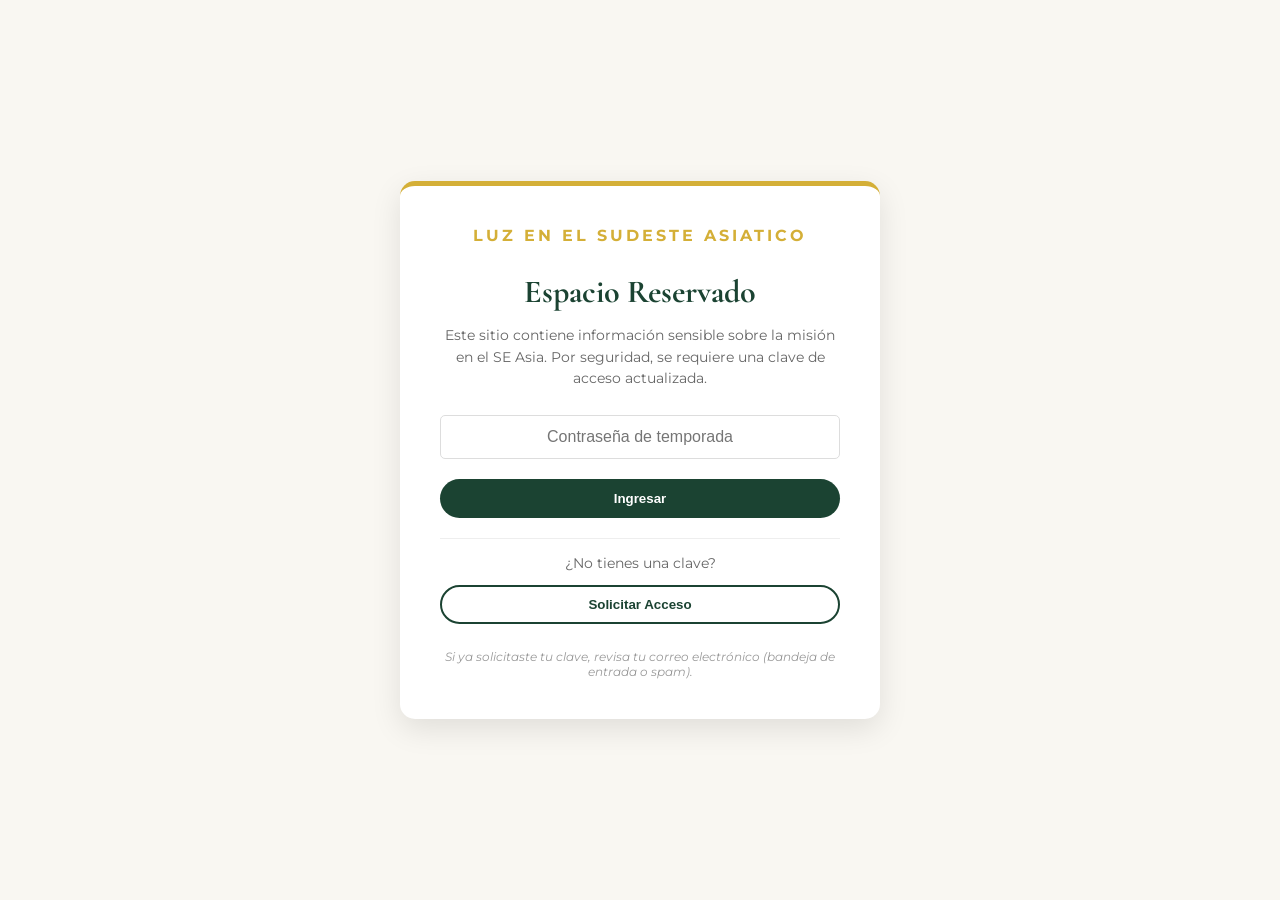
<file: index.html>
<!DOCTYPE html>
<html lang="es">

<head>
    <meta charset="UTF-8">
    <title>Acceso Privado | Luz en el Sudeste Asiatico</title>
    <link
        href="https://fonts.googleapis.com/css2?family=Cormorant+Garamond:wght@600&family=Montserrat:wght@400&display=swap"
        rel="stylesheet">
    <link rel="icon" type="image/png" href="photos/favicon.png">
    <link rel="apple-touch-icon" href="photos/favicon.png">
    <style>
        body {
            font-family: 'Montserrat', sans-serif;
            background: #f9f7f2;
            display: flex;
            align-items: center;
            justify-content: center;
            height: 100vh;
            margin: 0;
        }

        .login-box {
            background: white;
            padding: 40px;
            border-radius: 15px;
            box-shadow: 0 10px 30px rgba(0, 0, 0, 0.1);
            text-align: center;
            max-width: 400px;
            border-top: 5px solid #D4AF37;
        }

        h2 {
            font-family: 'Cormorant Garamond', serif;
            color: #1B4332;
            font-size: 2rem;
            margin-bottom: 10px;
        }

        p {
            font-size: 0.9rem;
            color: #666;
            line-height: 1.5;
            margin-bottom: 25px;
        }

        input {
            width: 100%;
            padding: 12px;
            margin-bottom: 20px;
            border: 1px solid #ddd;
            border-radius: 5px;
            box-sizing: border-box;
            font-size: 1rem;
            text-align: center;
        }

        button {
            background: #1B4332;
            color: white;
            border: none;
            padding: 12px 30px;
            border-radius: 50px;
            cursor: pointer;
            font-weight: bold;
            width: 100%;
            transition: 0.3s;
        }

        button:hover {
            background: #D4AF37;
        }

        .warning {
            font-size: 0.75rem;
            color: #999;
            margin-top: 20px;
            font-style: italic;
        }
    </style>
</head>

<body>

    <div class="login-box">
        <div style="letter-spacing: 3px; color: #D4AF37; font-weight: bold; margin-bottom: 10px;">LUZ EN EL SUDESTE
            ASIATICO</div>
        <h2>Espacio Reservado</h2>
        <p>Este sitio contiene información sensible sobre la misión en el SE Asia. Por seguridad, se requiere una clave
            de acceso actualizada.</p>

        <input type="password" id="passInput" placeholder="Contraseña de temporada">
        <button onclick="validar()">Ingresar</button>

        <p id="errorMsg" style="color: #c0392b; display: none; margin-top: 15px;">Clave incorrecta o caducada.</p>

        <div style="margin-top: 20px; border-top: 1px solid #eee">
            <p style="margin-bottom: 10px;">¿No tienes una clave?</p>
            <button onclick="window.location.href='registro.html'"
                style="background: transparent; color: #1B4332; border: 2px solid #1B4332; padding: 10px 20px;">
                Solicitar Acceso
            </button>
        </div>

        <div class="warning" style="margin-top: 25px;">
            Si ya solicitaste tu clave, revisa tu correo electrónico (bandeja de entrada o spam).
        </div>
    </div>

    <script>
        async function validar() {
            // .trim() es vital para que no falle si el usuario pone un espacio al final
            const pass = document.getElementById("passInput").value.trim();
            const errorMsg = document.getElementById("errorMsg");

            async function hash(string) {
                // Usamos TextEncoder, que es el estándar moderno para evitar errores de codificación
                const msgUint8 = new TextEncoder().encode(string);
                const hashBuffer = await crypto.subtle.digest('SHA-256', msgUint8);
                const hashArray = Array.from(new Uint8Array(hashBuffer));
                return hashArray.map(b => b.toString(16).padStart(2, '0')).join('');
            }

            const inputHash = await hash(pass);

            const clavesAutorizadas = [
            /* PUBLIC_KEY */ "6d50b93131ab88bfafca213db3cca29b4e73c64a26ef9bfa6619156669e11b12"
            ];

            if (clavesAutorizadas.includes(inputHash)) {
                const tiempoExpiracion = 20 * 60 * 1000;
                const expira = new Date().getTime() + tiempoExpiracion;

                localStorage.setItem("session_filio", expira);
                window.location.href = "inicio.html";
            } else {
                errorMsg.style.display = "block";
                errorMsg.innerText = "Clave incorrecta o caducada.";
            }
        }

        // Permitir entrar con la tecla "Enter"
        document.getElementById("passInput").addEventListener("keypress", function (event) {
            if (event.key === "Enter") {
                validar();
            }
        });
    </script>
</body>

</html>
</file>
<file: style.css>
/* Variables de Color */
:root {
    --verde-selva: #266047;
    --dorado-luz: #D4AF37;
    --crema-fondo: #F9F7F2;
    --texto-oscuro: #2D2D2D;
    --blanco: #ffffff;
}

* {
    margin: 0;
    padding: 0;
    box-sizing: border-box;
}

body {
    font-family: 'Montserrat', sans-serif;
    background-color: var(--crema-fondo);
    color: var(--texto-oscuro);
    line-height: 1.6;
}

/* Header */
header {
    display: flex;
    justify-content: space-between;
    align-items: center;
    padding: 20px 8%;
    background: var(--blanco);
    position: sticky;
    top: 0;
    z-index: 1000;
    box-shadow: 0 2px 10px rgba(0, 0, 0, 0.05);
}

.logo {
    font-family: 'Cormorant Garamond', serif;
    font-weight: 600;
    font-size: 1.8rem;
    /* Un poco más grande */
    letter-spacing: 4px;
    /* Espaciado elegante */
    color: var(--verde-selva);
    text-transform: uppercase;
}

.logo span.en-italic {
    font-family: 'Cormorant Garamond', serif;
    text-transform: lowercase;
    font-style: italic;
    font-weight: 400;
    letter-spacing: 1px;
    margin: 0 5px;
}

.luz {
    color: var(--dorado-luz);
    font-weight: 700;
}



nav a {
    text-decoration: none;
    color: var(--texto-oscuro);
    margin-left: 30px;
    font-weight: 400;
    transition: 0.3s;
}

nav a:hover {
    color: var(--dorado-luz);
}

.btn-nav {
    background: var(--verde-selva);
    color: white !important;
    padding: 8px 20px;
    border-radius: 50px;
}

/* Hero Section */
.hero {
    height: 90vh;
    background: url('https://images.unsplash.com/photo-1596422846543-75c6fc18a5cf?q=80&w=2070') center/cover;
    /* Imagen temporal de Malasia */
    display: flex;
    align-items: center;
    justify-content: center;
    position: relative;
    color: var(--blanco);
    text-align: center;
}

.hero-overlay {
    position: absolute;
    top: 0;
    left: 0;
    width: 100%;
    height: 100%;
    background: rgba(5, 66, 42, 0.5);
    /* Filtro verde transparente */
}

.hero-content {
    position: relative;
    z-index: 1;
    max-width: 800px;
    padding: 0 20px;
}

.hero h1 {
    font-family: 'Cormorant Garamond', serif;
    font-size: 4.5rem;
    /* Más imponente */
    line-height: 1.1;
    font-weight: 600;
    margin-bottom: 25px;
    letter-spacing: 1px;
}

.hero p {
    font-size: 1.2rem;
    margin-bottom: 30px;
    font-weight: 300;
}

/* Botones */
.btn-primary,
.btn-secondary {
    display: inline-block;
    padding: 15px 35px;
    border-radius: 50px;
    text-decoration: none;
    font-weight: 700;
    margin: 10px;
    transition: 0.3s;
}

.btn-primary {
    background: var(--dorado-luz);
    color: white;
}

.btn-secondary {
    border: 2px solid white;
    color: white;
}

.btn-primary:hover {
    transform: translateY(-3px);
    background: #b8972f;
}

/* Sección Frase */
.quote-section {
    padding: 80px 10%;
    text-align: center;
    background: var(--crema-fondo);
}

blockquote {
    font-family: 'Playfair Display', serif;
    font-size: 2rem;
    font-style: italic;
    color: var(--verde-selva);
}

blockquote span {
    display: block;
    font-family: 'Montserrat', sans-serif;
    font-size: 1rem;
    font-style: normal;
    margin-top: 20px;
    color: #777;
    text-transform: uppercase;
    letter-spacing: 3px;
}

/* Sección Nosotros */
/* --- ESTILOS PÁGINA NOSOTROS --- */

.page-header {
    background-color: var(--verde-selva);
    color: white;
    padding: 80px 10%;
    text-align: center;
}

.page-header h1 {
    font-family: 'Cormorant Garamond', serif;
    font-size: 3.5rem;
    margin-bottom: 10px;
}

.story-container {
    padding: 60px 10%;
    max-width: 1200px;
    margin: auto;
}

.story-row {
    display: flex;
    align-items: center;
    gap: 50px;
    margin-bottom: 80px;
}

.story-row.reverse {
    flex-direction: row-reverse;
}

.story-image {
    flex: 1;
    overflow: hidden;
    border-radius: 15px;
    /* Bordes suaves */
    box-shadow: 0 15px 30px rgba(0, 0, 0, 0.1);
}

.story-image img {
    width: 100%;
    display: block;
    transition: transform 0.5s;
}

.story-image img:hover {
    transform: scale(1.05);
}

.story-text {
    flex: 1;
}

.story-text h2 {
    font-family: 'Cormorant Garamond', serif;
    font-size: 2.5rem;
    color: var(--verde-selva);
    margin-bottom: 20px;
}

.story-text p {
    margin-bottom: 15px;
    color: #555;
    font-size: 1.1rem;
}

.mini-footer {
    text-align: center;
    padding: 40px;
    background: #f1f1f1;
    font-size: 0.9rem;
    color: #888;
}

/* Responsivo para móviles */
@media (max-width: 768px) {

    .story-row,
    .story-row.reverse {
        flex-direction: column;
        text-align: center;
    }
}

/* Sección Malasia */
/* --- ESTILOS PÁGINA MALASIA --- */

.dark-green {
    background-color: #266047 !important;
    /* Un verde más profundo para Malasia */
}

.stats-grid {
    display: flex;
    justify-content: space-around;
    padding: 60px 10%;
    background: var(--blanco);
    text-align: center;
}

.stat-item h3 {
    font-family: 'Cormorant Garamond', serif;
    font-size: 3rem;
    color: var(--dorado-luz);
    margin-bottom: 5px;
}

.stat-item p {
    text-transform: uppercase;
    letter-spacing: 2px;
    font-weight: 700;
    font-size: 0.8rem;
    color: #888;
}

.spiritual-context {
    padding: 80px 10%;
    display: flex;
    align-items: center;
    gap: 50px;
    background: #fdfaf5;
}

.content-wrapper {
    display: flex;
    gap: 40px;
    align-items: center;
    max-width: 1100px;
    margin: auto;
}

.img-rounded {
    border-radius: 50% 50% 0 0;
    /* Forma de arco, muy común en arquitectura asiática */
    width: 100%;
    max-width: 400px;
    box-shadow: 0 10px 20px rgba(0, 0, 0, 0.1);
}

.mission-focus {
    padding: 80px 10%;
    display: grid;
    grid-template-columns: 1fr 1fr;
    gap: 40px;
}

.focus-card {
    padding: 40px;
    background: var(--verde-selva);
    color: white;
    border-radius: 10px;
}

.focus-card h3 {
    font-family: 'Cormorant Garamond', serif;
    font-size: 2rem;
    color: var(--dorado-luz);
    margin-bottom: 20px;
}

/* Responsivo */
@media (max-width: 768px) {

    .content-wrapper,
    .mission-focus,
    .stats-grid {
        flex-direction: column;
        grid-template-columns: 1fr;
    }
}

/* --- MAPA Y ORACIÓN PROFESIONAL --- */

/* --- DISEÑO SIMÉTRICO: MAPA Y ORACIÓN --- */

.mission-context-unified {
    padding: 100px 8%;
    background-color: var(--crema-fondo);
}

.unified-container {
    display: grid;
    grid-template-columns: 1fr 1fr;
    /* Mitad y mitad exacto */
    gap: 80px;
    /* Espacio generoso entre las dos columnas */
    max-width: 1200px;
    margin: auto;
    align-items: start;
}

.section-subtitle {
    font-family: 'Cormorant Garamond', serif;
    font-size: 2.5rem;
    color: var(--verde-selva);
    margin-bottom: 35px;
    border-bottom: 1px solid var(--dorado-luz);
    display: inline-block;
    padding-bottom: 10px;
}

/* Contenedor del Mapa */
.map-wrapper {
    border-radius: 12px;
    overflow: hidden;
    box-shadow: 0 15px 35px rgba(0, 0, 0, 0.08);
    border: 1px solid #ddd;
}

.caption-text {
    margin-top: 20px;
    font-size: 0.9rem;
    color: #777;
    font-style: italic;
    text-align: center;
}

/* Lista de Oración Profesional */
.prayer-list-clean {
    display: flex;
    flex-direction: column;
    gap: 30px;
}

.p-item-row {
    display: flex;
    gap: 20px;
    align-items: flex-start;
}

.p-item-row i {
    color: var(--dorado-luz);
    font-size: 1.4rem;
    margin-top: 5px;
}

.p-text strong {
    font-family: 'Montserrat', sans-serif;
    font-size: 1.1rem;
    color: var(--verde-selva);
    display: block;
    margin-bottom: 5px;
    letter-spacing: 0.5px;
}

.p-text p {
    font-size: 0.95rem;
    color: #666;
    line-height: 1.5;
}

/* Responsivo para tablets y móviles */
@media (max-width: 992px) {
    .unified-container {
        grid-template-columns: 1fr;
        /* Se apilan en pantallas pequeñas */
        gap: 50px;
    }

    .section-subtitle {
        font-size: 2.2rem;
    }
}

/* --- SECCIÓN ESTADÍSTICAS --- */
.stats-section {
    padding: 50px 10%;
    background: #fff;
    margin-top: -40px;
    /* Eleva un poco la sección sobre el header */
}

.stats-container {
    display: flex;
    justify-content: space-around;
    background: white;
    padding: 40px;
    border-radius: 15px;
    box-shadow: 0 10px 40px rgba(0, 0, 0, 0.05);
}

.stat-card {
    text-align: center;
}

.stat-card i {
    color: var(--dorado-luz);
    font-size: 1.8rem;
    margin-bottom: 15px;
}

.stat-card h3 {
    font-family: 'Cormorant Garamond', serif;
    font-size: 2.5rem;
    color: var(--verde-selva);
    margin-bottom: 5px;
}

.stat-card p {
    font-size: 0.85rem;
    text-transform: uppercase;
    letter-spacing: 1px;
    color: #888;
}

/* --- CONTEXTO ESPIRITUAL V2 --- */
.spiritual-context-v2 {
    padding: 100px 10%;
    background-color: #fff;
}

.spiritual-context-v2 .content-wrapper {
    display: grid;
    grid-template-columns: 1.2fr 0.8fr;
    gap: 80px;
    align-items: center;
}

.sub-label {
    color: var(--dorado-luz);
    text-transform: uppercase;
    letter-spacing: 3px;
    font-weight: 700;
    font-size: 0.8rem;
}

.accent-line {
    width: 60px;
    height: 3px;
    background: var(--dorado-luz);
    margin: 20px 0;
}

.text-side h2 {
    font-family: 'Cormorant Garamond', serif;
    font-size: 3rem;
    color: var(--verde-selva);
    margin-top: 10px;
}

.image-side .image-frame {
    position: relative;
    padding: 15px;
    border: 1px solid #e0e0e0;
}

.image-side img {
    width: 100%;
    display: block;
    filter: grayscale(20%);
    transition: 0.5s;
}

.image-side img:hover {
    filter: grayscale(0%);
}

/* Responsivo */
@media (max-width: 992px) {
    .stats-container {
        flex-direction: column;
        gap: 40px;
    }

    .spiritual-context-v2 .content-wrapper {
        grid-template-columns: 1fr;
    }
}

/* --- ESTILOS ESPECÍFICOS DEL CARRUSEL --- */

.carrusel-mode {
    align-items: center;
    /* Centra verticalmente el texto y el carrusel */
}

.carrusel-container {
    position: relative;
    overflow: hidden;
    /* Oculta las fotos que no se están viendo */
    border-radius: 12px;
    /* Mismo borde suave que el resto del diseño */
    border: 1px solid #ddd;
    box-shadow: 0 15px 35px rgba(0, 0, 0, 0.08);
}

.carrusel-track {
    display: flex;
    /* Alinea las fotos una al lado de la otra */
    transition: transform 0.5s ease-in-out;
    /* Animación suave al cambiar */
    width: 300%;
    /* Si son 3 fotos, el ancho total es 300% */
}

.carrusel-track img {
    width: 33.33%;
    /* Cada foto ocupa 1/3 del ancho total (un contenedor completo) */
    display: block;
    object-fit: cover;
    /* Asegura que la foto llene el espacio sin deformarse */
    height: 400px;
    /* Ajusta la altura para que coincida con el bloque estático */
}

/* Botones de Navegación */
.carrusel-btn {
    position: absolute;
    top: 50%;
    transform: translateY(-50%);
    background: rgba(27, 67, 50, 0.7);
    /* Verde Selva con transparencia */
    color: white;
    border: none;
    padding: 15px;
    cursor: pointer;
    border-radius: 50%;
    /* Botones circulares */
    font-size: 1.2rem;
    transition: 0.3s;
    z-index: 10;
}

.carrusel-btn:hover {
    background: var(--dorado-luz);
    /* Cambia al dorado al pasar el ratón */
    color: #fff;
}

.carrusel-btn.prev {
    left: 15px;
}

.carrusel-btn.next {
    right: 15px;
}


/* --- SECCIÓN VIDEO Y VERSÍCULO --- */
/* --- AJUSTE FOTO EN SECCIÓN FRASE --- */
.quote-section {
    padding: 100px 10%;
    text-align: center;
    background: var(--crema-fondo);
    display: flex;
    flex-direction: column;
    align-items: center;
    gap: 40px;
}

.quote-section img {
    width: 500px;
    /* Tamaño controlado */
    height: 500px;
    object-fit: cover;
    border-radius: 50%;
    /* Foto circular más moderna */
    border: 5px solid white;
    box-shadow: var(--sombra-verde);
    transition: transform 0.3s ease;
}

.quote-section img:hover {
    transform: scale(1.05);
}

/* --- SECCIÓN VIDEO MODERNA (Sin marcos feos) --- */
.mission-video-section {
    padding: 80px 10%;
    text-align: center;
    background-color: var(--crema-fondo);
}

.mission-video-section .container {
    max-width: 1100px;
    margin: auto;
}

/* Estilo del Versículo */
.verse-container {
    margin-bottom: 60px;
}

.bible-verse {
    font-family: 'Playfair Display', serif;
    font-size: 1.6rem;
    color: var(--verde-suave);
    font-style: italic;
    max-width: 850px;
    margin: 0 auto 20px;
    line-height: 1.5;
    position: relative;
}

/* Contenedor de Video Ultra-Moderno */
.video-wrapper {
    position: relative;
    background: transparent;
    /* Adiós al fondo blanco */
    padding: 0;
    /* Adiós al marco */
    border-radius: 24px;
    /* Bordes redondeados modernos */
    box-shadow: 0 30px 60px -12px rgba(8, 28, 21, 0.2),
        0 18px 36px -18px rgba(0, 0, 0, 0.3);
    overflow: hidden;
    max-width: 900px;
    margin: 0 auto;
    border: none;
    transition: transform 0.4s ease;
}

.video-wrapper:hover {
    transform: translateY(-5px);
    /* Pequeña elevación al pasar el mouse */
}

.video-wrapper video {
    width: 100%;
    display: block;
    aspect-ratio: 16 / 9;
    object-fit: cover;
    /* Eliminamos el borde del video para que use el del contenedor */
    border-radius: 24px;
}

/* Ajuste responsivo */
@media (max-width: 768px) {

    .video-wrapper,
    .video-wrapper video {
        border-radius: 16px;
    }

    .bible-verse {
        font-size: 1.2rem;
    }

    .quote-section img {
        width: 150px;
        height: 150px;
    }
}

/* Estilos base para el botón (oculto en desktop) */
.menu-toggle {
    display: none;
    background: none;
    border: none;
    color: #D4AF37;
    /* El dorado de tu identidad */
    font-size: 1.8rem;
    cursor: pointer;
}

/* Responsivo para Móviles */
@media (max-width: 768px) {

    @media (max-width: 768px) {

        /* Ajuste del Hero para que no ocupe tanto espacio y se lea bien */
        .hero h1 {
            font-size: 2.5rem;
            /* Reducimos de 4.5rem a 2.5rem */
            line-height: 1.2;
        }

        .hero p {
            font-size: 1rem;
        }

        /* Ajuste de la foto circular de la frase (estaba muy grande para móvil) */
        .quote-section img {
            width: 250px;
            /* Tamaño adecuado para pantallas pequeñas */
            height: 250px;
        }

        blockquote {
            font-size: 1.4rem;
            /* Texto de la frase más pequeño */
        }

        /* Ajuste de los títulos de secciones */
        .page-header h1 {
            font-size: 2.2rem;
        }

        .story-text h2 {
            font-size: 1.8rem;
        }

        /* Ajuste del carrusel/mapa para que las fotos no se vean cortadas */
        .carrusel-track img {
            height: 250px;
            /* Menos altura en móvil */
        }

        /* Estadísticas: menos tamaño para que quepan en pantalla */
        .stat-item h3,
        .stat-card h3 {
            font-size: 2rem;
        }

        /* Padding general para que el contenido no toque los bordes */
        header {
            padding: 15px 5%;
        }
    }

    .menu-toggle {
        display: block;
        /* Mostrar botón */
    }

    nav {
        display: none;
        /* Ocultar enlaces por defecto */
        flex-direction: column;
        position: absolute;
        top: 80px;
        /* Ajusta según el alto de tu header */
        left: 0;
        width: 100%;
        background-color: #1B4332;
        /* Tu verde oscuro */
        padding: 20px 0;
        text-align: center;
        box-shadow: 0 5px 15px rgba(0, 0, 0, 0.2);
        z-index: 1000;
    }

    nav.active {
        display: flex;
        /* Mostrar cuando se haga clic */
    }

    nav a {
        margin: 15px 0;
        width: 100%;
        color: var(--blanco) !important;
        /* Color claro para legibilidad */
        margin-left: 0;
        /* Quitamos el margen de 30px que traía de desktop */
        font-size: 1.1rem;
        display: block;
    }

    .btn-nav {
        margin: 10px auto !important;
        display: inline-block;
        padding: 10px 30px;
    }

    @media (max-width: 480px) {
        .hero h1 {
            font-size: 2rem;
        }

        .hero-buttons {
            display: flex;
            flex-direction: column;
            /* Botones uno sobre otro */
            gap: 5px;
        }

        .btn-primary,
        .btn-secondary {
            width: 100%;
            margin: 5px 0;
        }
    }

    /* Oculta el botón de descarga en navegadores basados en Chrome/Safari */
    video::-internal-media-controls-download-button {
        display: none;
    }

    video::-webkit-media-controls-enclosure {
        overflow: hidden;
    }

    video::-webkit-media-controls-panel {
        width: calc(100% + 30px);
        /* Desplaza el botón de descarga fuera del área visible */
    }
}

/* Quita el subrayado y mantiene el color original del logo */
.logo-link {
    text-decoration: none;
    color: inherit;
    /* Hereda el color que ya definiste en .logo */
    display: inline-block;
}

/* Opcional: un ligero efecto al pasar el ratón para que el usuario sepa que es un link */
.logo-link:hover .logo {
    opacity: 0.8;
    transition: 0.3s;
}

.logo {
    cursor: pointer;
    /* Aquí van tus estilos actuales de .logo (font-family, size, etc.) */
}
</file>
